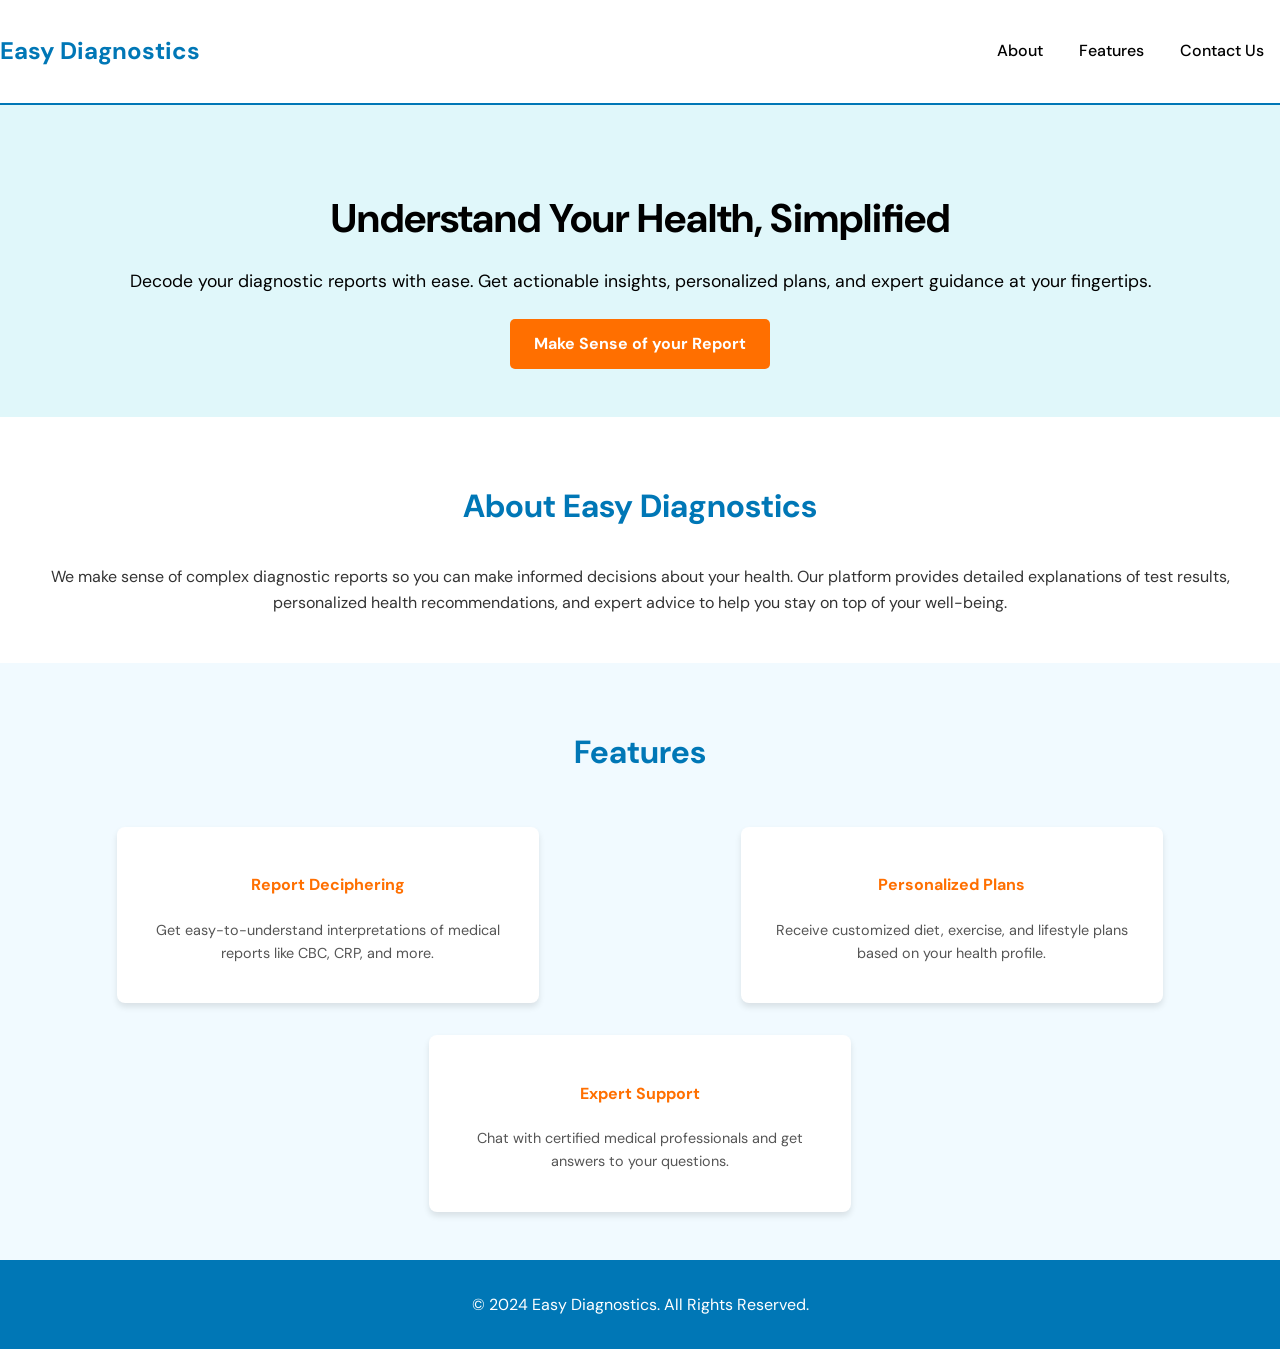
<file: index.html>
<!DOCTYPE html>
<html lang="en">

<head>
    <meta charset="UTF-8">
    <meta name="viewport" content="width=device-width, initial-scale=1.0">
    <title>Easy Diagnostics</title>
    <link href="https://fonts.googleapis.com/css2?family=DM+Sans:wght@400;500;700&display=swap" rel="stylesheet">
    <link rel="stylesheet" href="styles.css">
</head>

<body>
    <header class="header">
        <div class="container">
            <h1 class="logo">Easy Diagnostics</h1>
            <nav class="nav">
                <a href="#about">About</a>
                <a href="#features">Features</a>
                <a href="#contact">Contact Us</a>
            </nav>
        </div>
    </header>

    <main>
        <section class="hero">
            <div class="container">
                <h2>Understand Your Health, Simplified</h2>
                <p>Decode your diagnostic reports with ease. Get actionable insights, personalized plans, and expert
                    guidance at your fingertips.</p>
                <a href="#features" class="cta-button" onclick="window.location.href='main.html'"">Make Sense of your Report</a>
            </div>
        </section>

        <section id=" about" class="about">
                    <div class="container">
                        <h3>About Easy Diagnostics</h3>
                        <p>We make sense of complex diagnostic reports so you can make informed decisions about your
                            health. Our
                            platform provides detailed explanations of test results, personalized health
                            recommendations, and
                            expert advice to help you stay on top of your well-being.</p>
                    </div>
        </section>

        <section id="features" class="features">
            <div class="container">
                <h3>Features</h3>
                <div class="feature-list">
                    <div class="feature-item">
                        <h4>Report Deciphering</h4>
                        <p>Get easy-to-understand interpretations of medical reports like CBC, CRP, and more.</p>
                    </div>
                    <div class="feature-item">
                        <h4>Personalized Plans</h4>
                        <p>Receive customized diet, exercise, and lifestyle plans based on your health profile.</p>
                    </div>
                    <div class="feature-item">
                        <h4>Expert Support</h4>
                        <p>Chat with certified medical professionals and get answers to your questions.</p>
                    </div>
                </div>
            </div>
        </section>
    </main>

    <footer class="footer">
        <div class="container">
            <p>© 2024 Easy Diagnostics. All Rights Reserved.</p>
        </div>
    </footer>
</body>

</html>
</file>
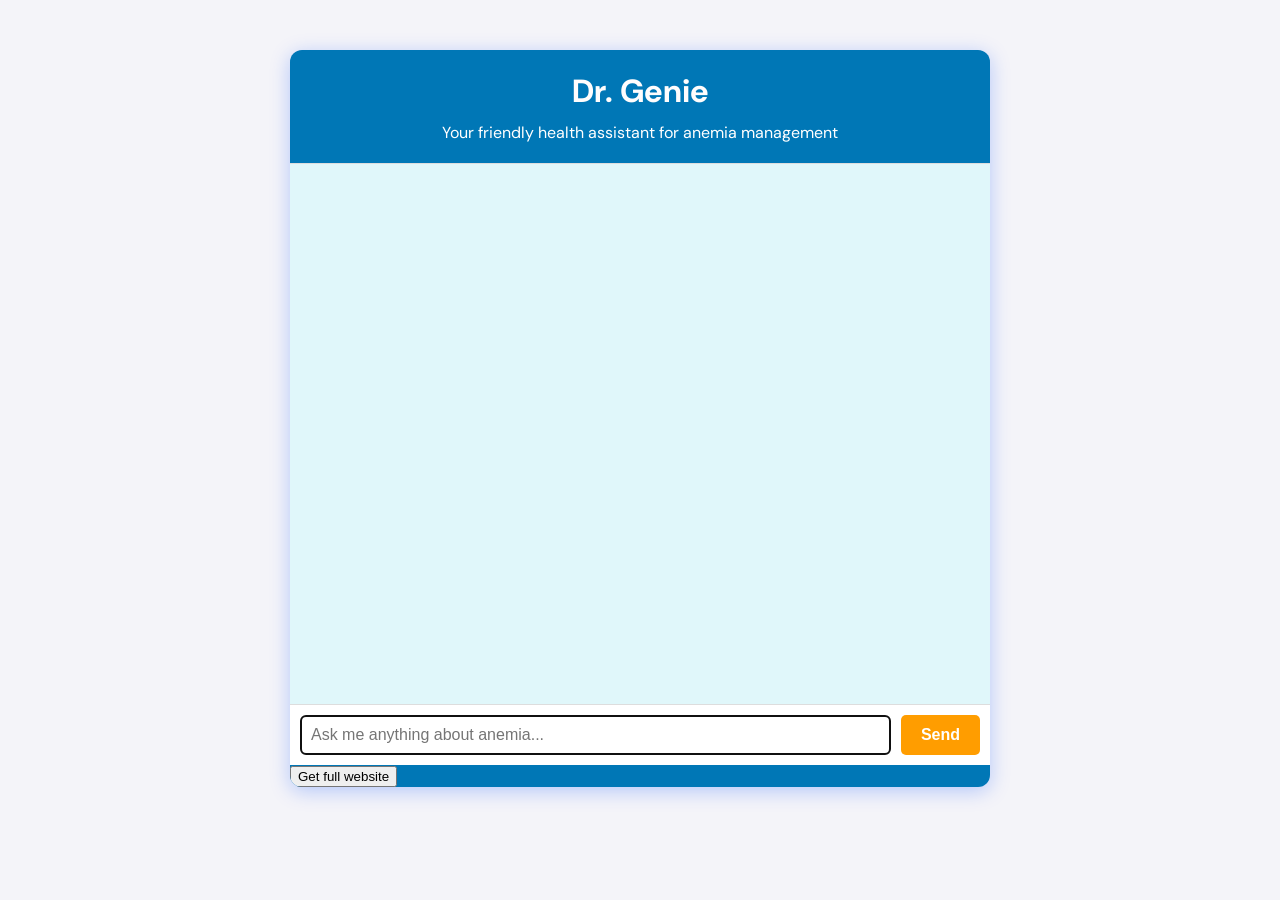
<file: anemia.html>
<!DOCTYPE html>
<html lang="en">

<head>
    <meta charset="UTF-8">
    <meta name="viewport" content="width=device-width, initial-scale=1.0">
    <title>Dr. Genie Chatbot - Anemia</title>
    <link rel="stylesheet" href="diabetes.css">
    <link href="https://fonts.googleapis.com/css2?family=DM+Sans:wght@400;700&display=swap" rel="stylesheet">
</head>

<body>
    <div class="chat-container">
        <h1>Dr. Genie</h1>
        <p>Your friendly health assistant for anemia management</p>
        <div id="chat-box">
            <div id="messages"></div>
        </div>
        <div class="input-container">
            <input type="text" id="user-input" placeholder="Ask me anything about anemia..." autofocus>
            <button id="send-btn">Send</button>
        </div>
        <button id=" website" onclick="window.location.href='https://sites.google.com/view/kjhgfdsryhn/home'"">Get full website</button>
    </div>
    <script src=" anemia.js"></script>
</body>

</html>
</file>
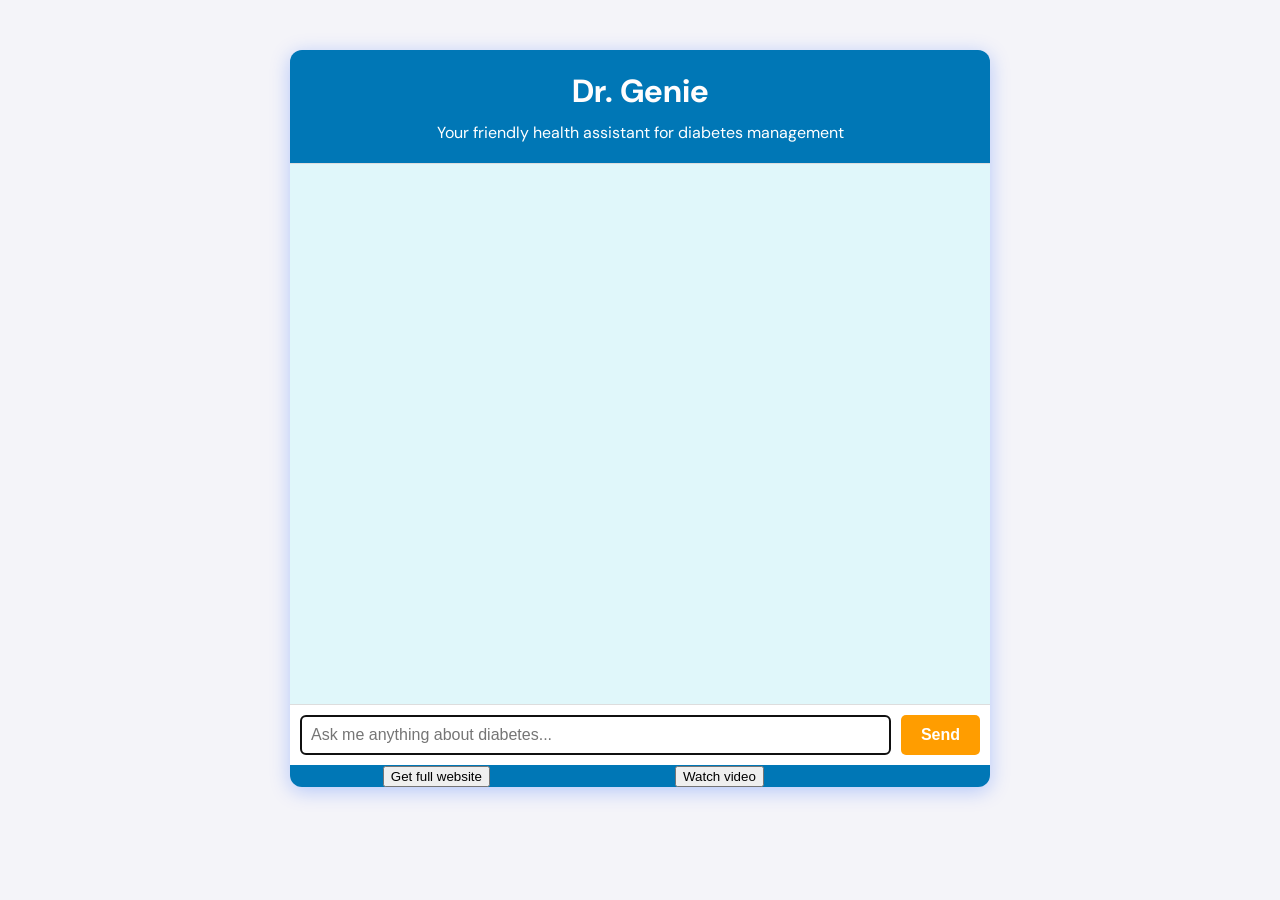
<file: diabetes.html>
<!DOCTYPE html>
<html lang="en">

<head>
    <meta charset="UTF-8">
    <meta name="viewport" content="width=device-width, initial-scale=1.0">
    <title>Dr. Genie Chatbot - Prediabetes</title>
    <link rel="stylesheet" href="diabetes.css">
    <link href="https://fonts.googleapis.com/css2?family=DM+Sans:wght@400;700&display=swap" rel="stylesheet">
</head>

<body>
    <div class="chat-container">
        <h1>Dr. Genie</h1>
        <p>Your friendly health assistant for diabetes management</p>
        <div id="chat-box">
            <div id="messages"></div>
        </div>
        <div class="input-container">
            <input type="text" id="user-input" placeholder="Ask me anything about diabetes..." autofocus>
            <button id="send-btn">Send</button>
        </div>
        <button id="video"
            onclick="window.location.href='https://www.canva.com/design/DAFm1d4r8a0/wB1o6ikgvOkcHnM0PzIkDQ/watch?utm_content=DAFm1d4r8a0&utm_campaign=designshare&utm_medium=link&utm_source=editor'"">Watch video</button>
        <button id=" website"
            onclick="window.location.href='https://sites.google.com/view/prediabeteseasydiagnostics/home'"">Get full website</button>
    </div>
    <script src=" diabetes.js"></script>
</body>

</html>
</file>
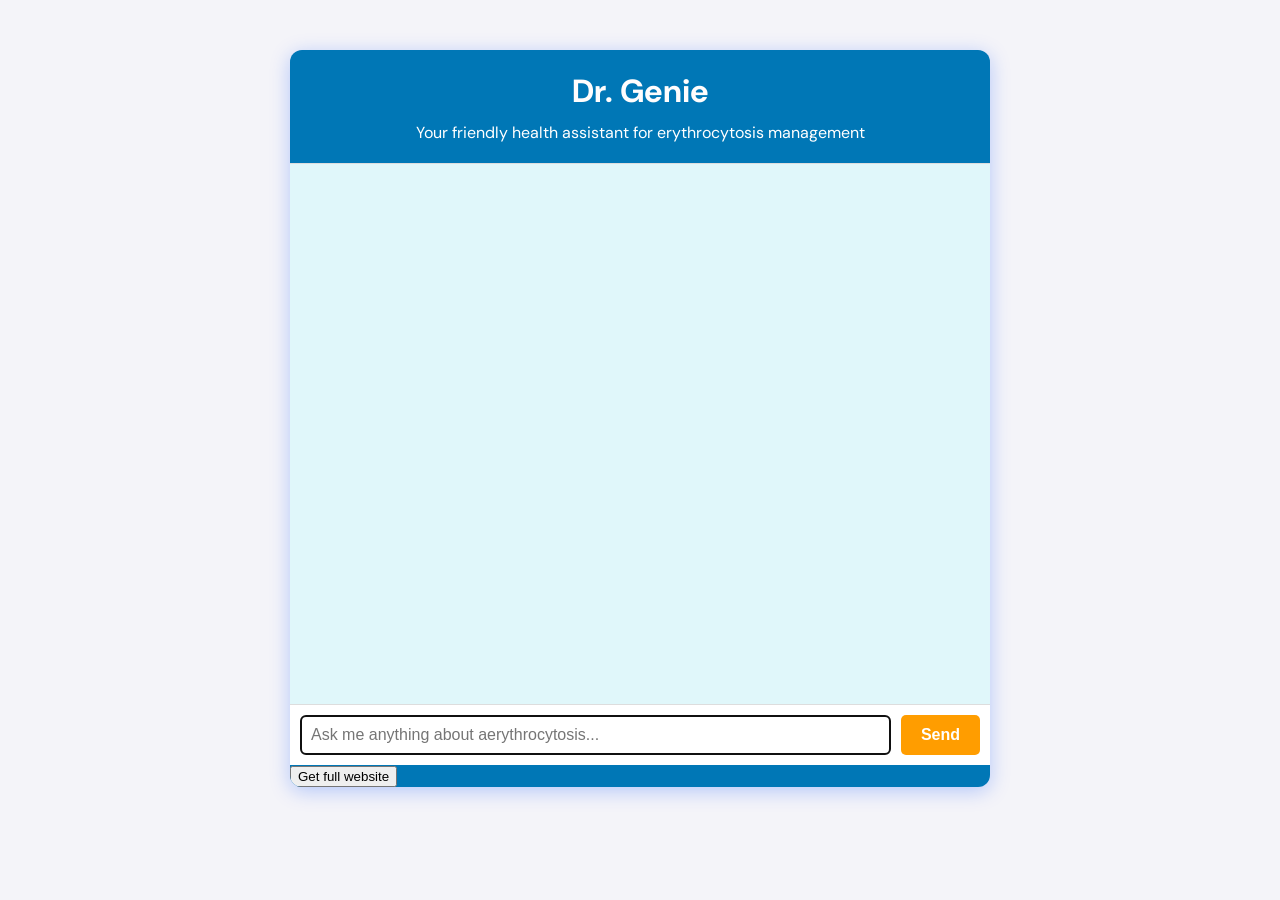
<file: highhae.html>
<!DOCTYPE html>
<html lang="en">

<head>
    <meta charset="UTF-8">
    <meta name="viewport" content="width=device-width, initial-scale=1.0">
    <title>Dr. Genie Chatbot - erythrocytosis</title>
    <link rel="stylesheet" href="diabetes.css">
    <link href="https://fonts.googleapis.com/css2?family=DM+Sans:wght@400;700&display=swap" rel="stylesheet">
</head>

<body>
    <div class="chat-container">
        <h1>Dr. Genie</h1>
        <p>Your friendly health assistant for erythrocytosis management</p>
        <div id="chat-box">
            <div id="messages"></div>
        </div>
        <div class="input-container">
            <input type="text" id="user-input" placeholder="Ask me anything about aerythrocytosis..." autofocus>
            <button id="send-btn">Send</button>
        </div>
        <button id=" website" onclick="window.location.href='https://sites.google.com/view/knhgnhnhrnboa/home'"">Get full website</button>
    </div>
    <script src=" highhae.js"></script>
</body>

</html>
</file>
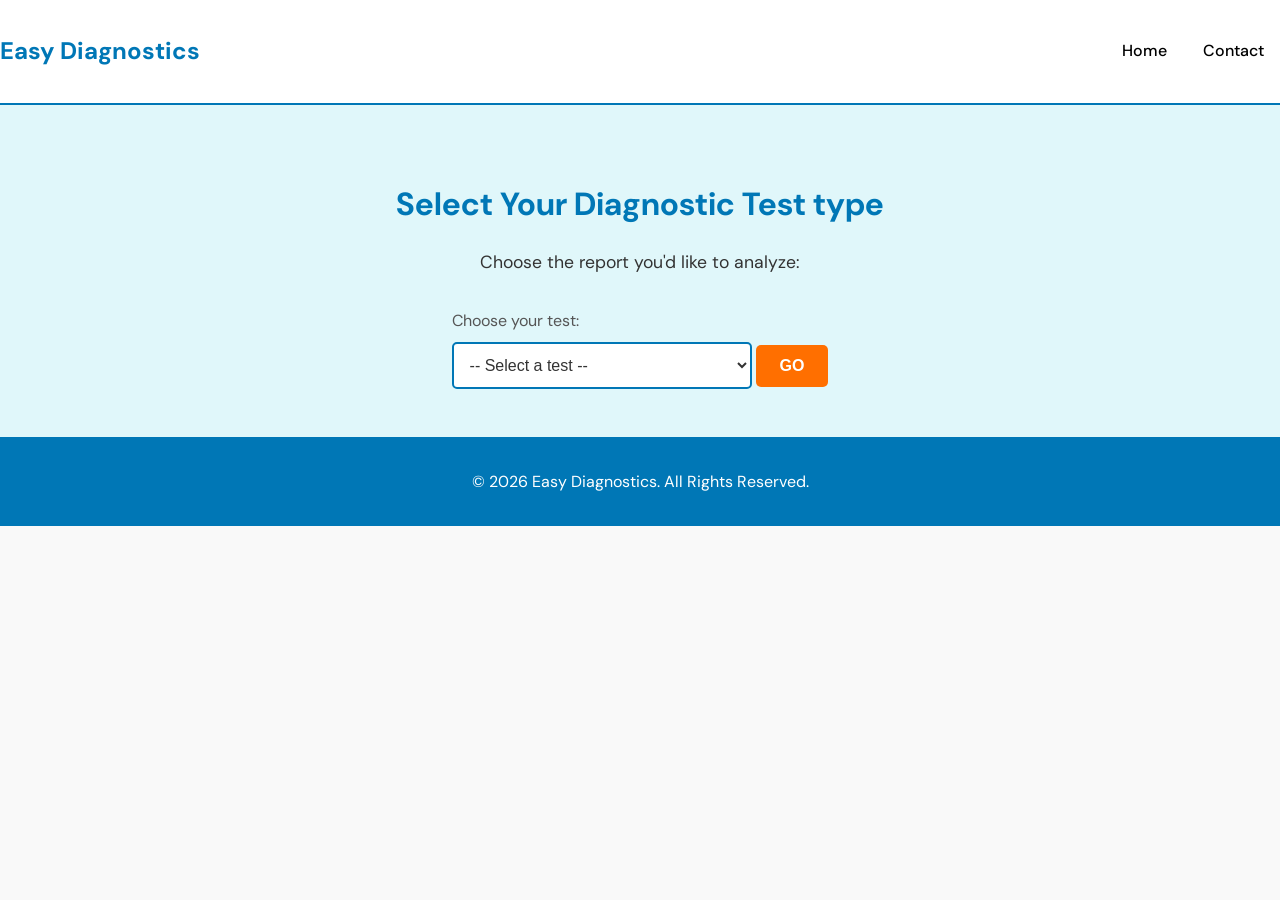
<file: main.html>
<!DOCTYPE html>
<html lang="en">

<head>
    <meta charset="UTF-8">
    <meta name="viewport" content="width=device-width, initial-scale=1.0">
    <title>Choose Your Report</title>
    <link href="https://fonts.googleapis.com/css2?family=DM+Sans:wght@400;500;700&display=swap" rel="stylesheet">
    <link rel="stylesheet" href="main.css">
</head>

<body>
    <header class="header">
        <div class="container">
            <h1 class="logo">Easy Diagnostics</h1>
            <nav class="nav">
                <a href="index.html">Home</a>
                <a href="#contact">Contact</a>
            </nav>
        </div>
    </header>

    <main>
        <section class="search-section">
            <div class="container">
                <h2>Select Your Diagnostic Test type</h2>
                <p>Choose the report you'd like to analyze:</p>
                <div class="search-bar">
                    <label for="reports" class="search-label">Choose your test:</label>
                    <select id="reports" class="dropdown">
                        <option value="" disabled selected>-- Select a test --</option>
                        <option value="rbs">Random Blood Sugar</option>
                        <option value="rbs">Fasting Blood Sugar</option>
                        <option value="hba1c">HBA1C</option>
                        <option value="haem">Haemoglobin</option>
                        <option value="vitd">Vitamin D</option>
                        <option value="vitb">Vitamin B12</option>
                        <option value="uric">Uric Acid</option>
                    </select>
                </div>
                <button class="go-button" onclick="navigateToReport()">GO</button>
            </div>
        </section>
    </main>

    <footer class="footer">
        <div class="container">
            <p>© 2026 Easy Diagnostics. All Rights Reserved.</p>
        </div>
    </footer>

    <script>
        function navigateToReport() {
            const selectedReport = document.getElementById('reports').value;
            if (selectedReport) {
                window.location.href = `${selectedReport}.html`;
            } else {
                alert('Please select a report first.');
            }
        }
    </script>
</body>

</html>
</file>
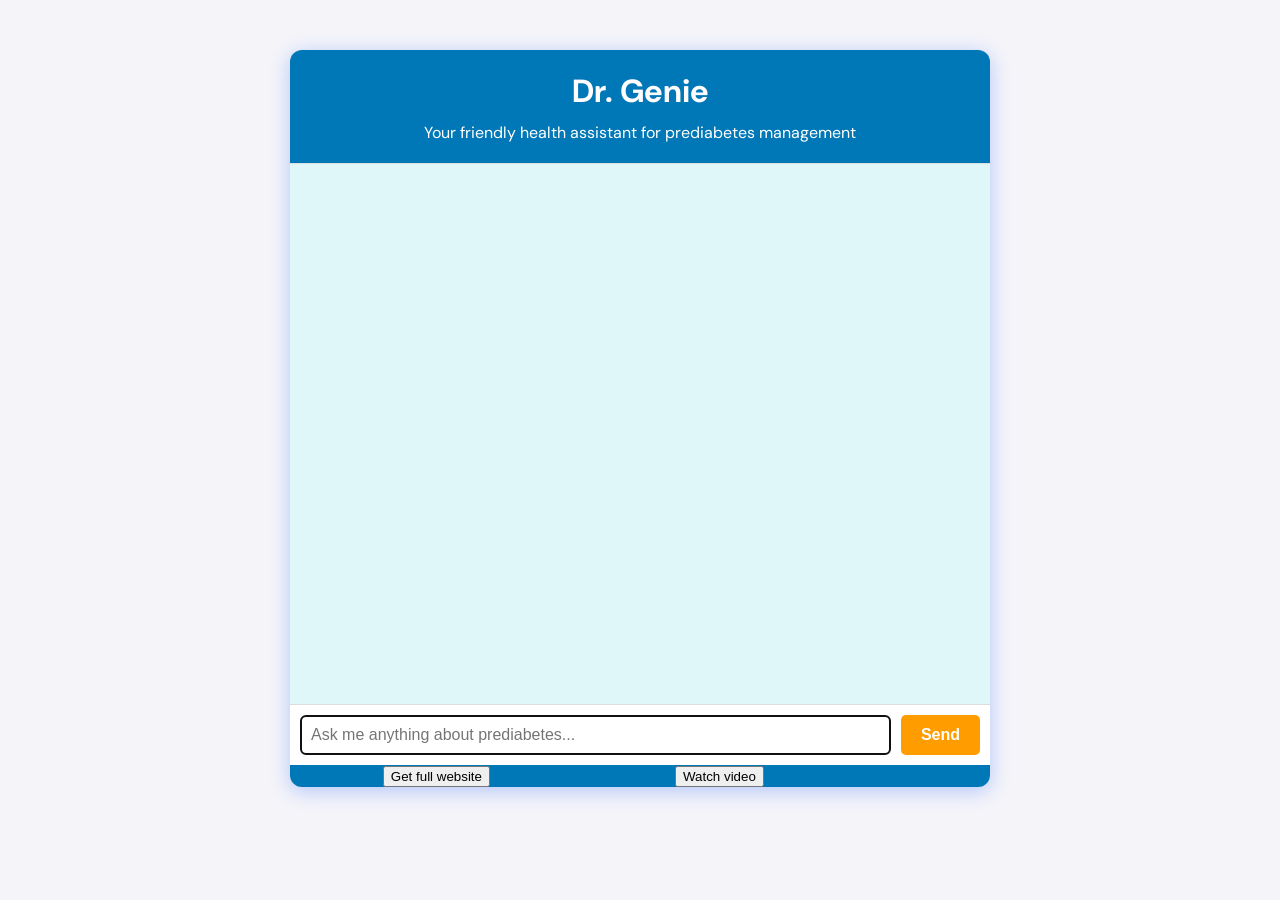
<file: prediabetes.html>
<!DOCTYPE html>
<html lang="en">

<head>
    <meta charset="UTF-8">
    <meta name="viewport" content="width=device-width, initial-scale=1.0">
    <title>Dr. Genie Chatbot - Prediabetes</title>
    <link rel="stylesheet" href="prediabetes.css">
    <link href="https://fonts.googleapis.com/css2?family=DM+Sans:wght@400;700&display=swap" rel="stylesheet">
</head>

<body>
    <div class="chat-container">
        <h1>Dr. Genie</h1>
        <p>Your friendly health assistant for prediabetes management</p>
        <div id="chat-box">
            <div id="messages"></div>
        </div>
        <div class="input-container">
            <input type="text" id="user-input" placeholder="Ask me anything about prediabetes..." autofocus>
            <button id="send-btn">Send</button>
        </div>
        <button id="video"
            onclick="window.location.href='https://www.canva.com/design/DAFm1d4r8a0/wB1o6ikgvOkcHnM0PzIkDQ/watch?utm_content=DAFm1d4r8a0&utm_campaign=designshare&utm_medium=link&utm_source=editor'"">Watch video</button>
        <button id=" website"
            onclick="window.location.href='https://sites.google.com/view/easydiagnosticsprediabetes/home'"">Get full website</button>
    </div>
    <script type='module' src=" prediabetes.js"></script>
</body>

</html>
</file>
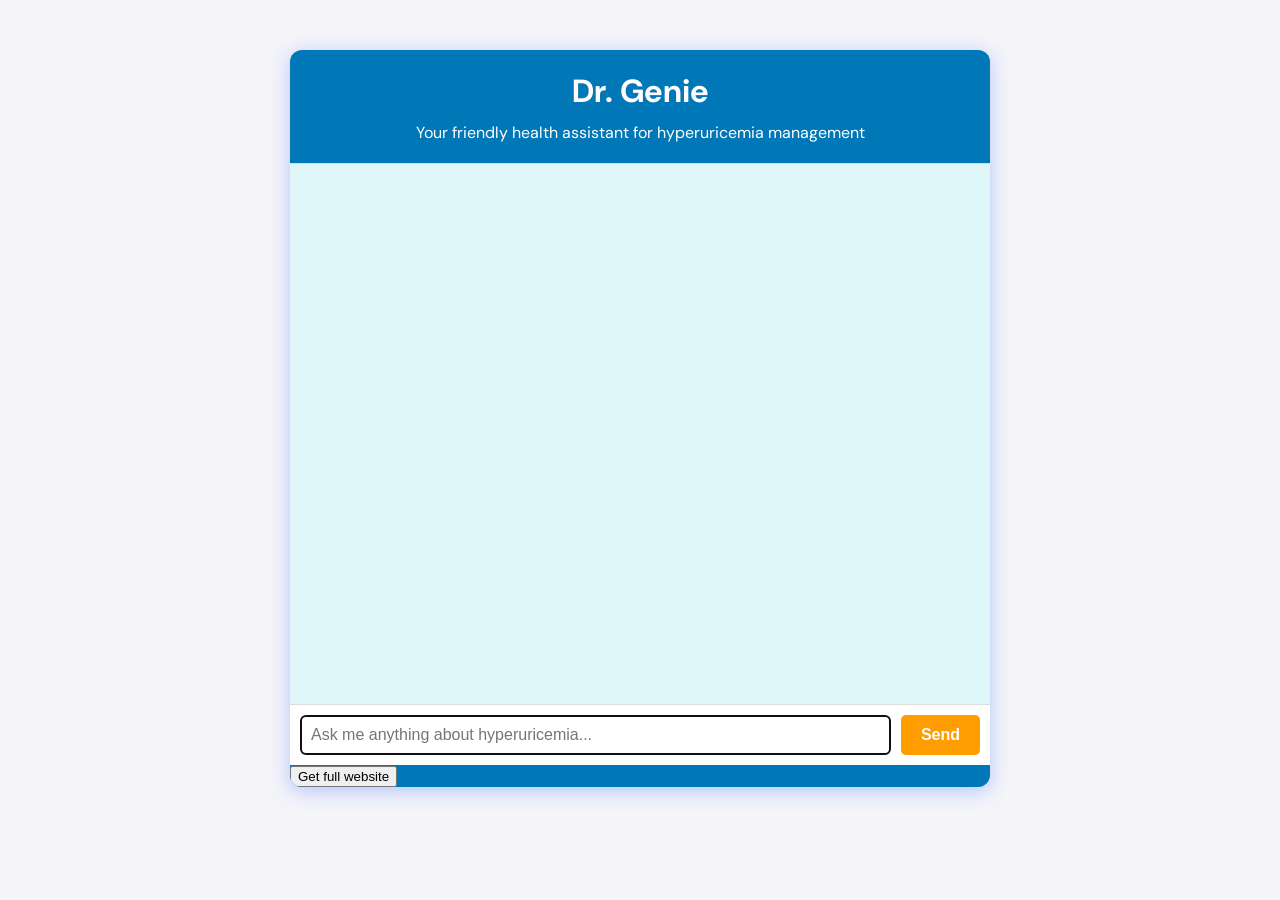
<file: urichigh.html>
<!DOCTYPE html>
<html lang="en">

<head>
    <meta charset="UTF-8">
    <meta name="viewport" content="width=device-width, initial-scale=1.0">
    <title>Dr. Genie Chatbot - high uric acid</title>
    <link rel="stylesheet" href="diabetes.css">
    <link href="https://fonts.googleapis.com/css2?family=DM+Sans:wght@400;700&display=swap" rel="stylesheet">
</head>

<body>
    <div class="chat-container">
        <h1>Dr. Genie</h1>
        <p>Your friendly health assistant for hyperuricemia management</p>
        <div id="chat-box">
            <div id="messages"></div>
        </div>
        <div class="input-container">
            <input type="text" id="user-input" placeholder="Ask me anything about hyperuricemia..." autofocus>
            <button id="send-btn">Send</button>
        </div>
        <button id=" website" onclick="window.location.href='https://sites.google.com/view/highuricacid/home'"">Get full website</button>
    </div>
    <script src=" urichigh.js"></script>
</body>

</html>
</file>
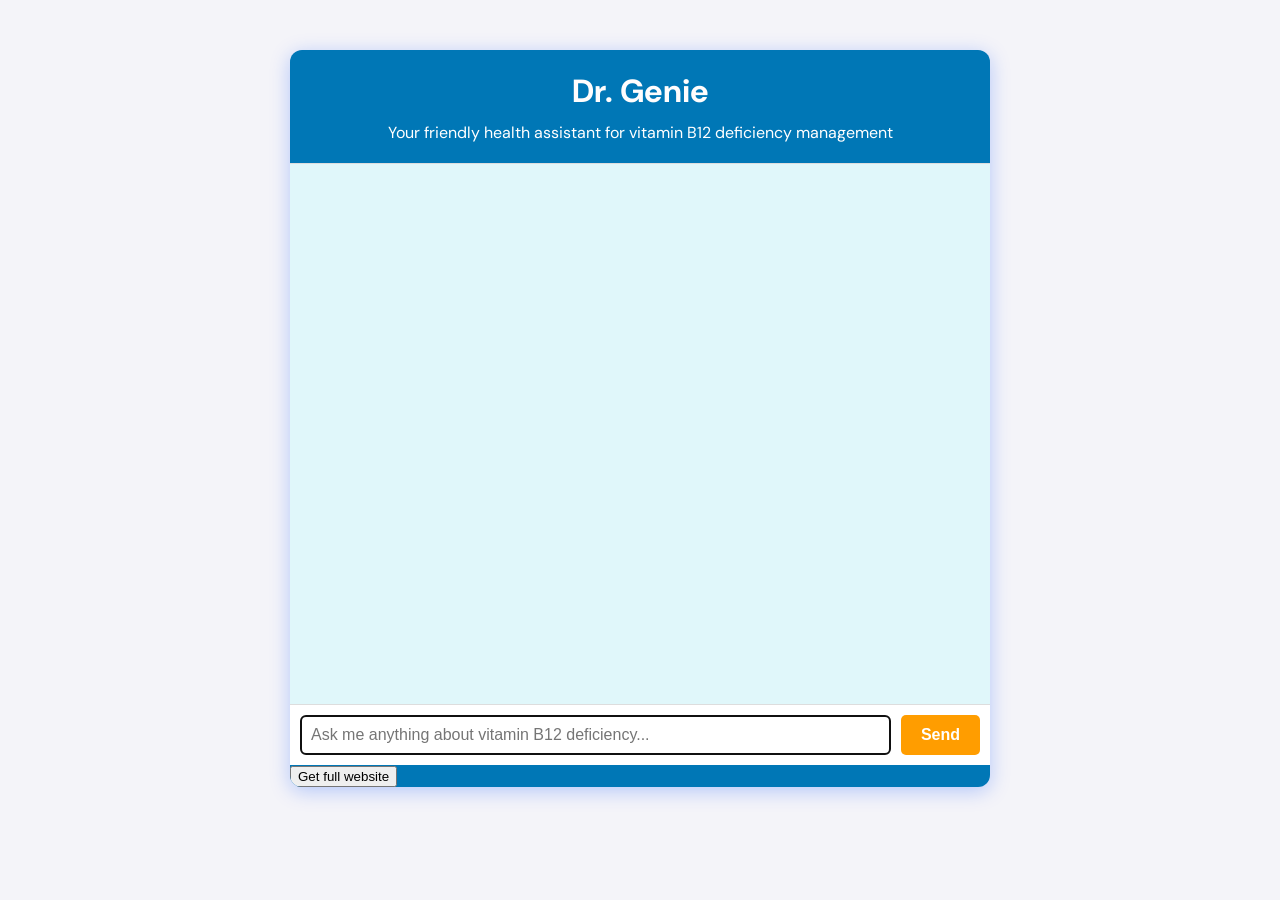
<file: vitbd.html>
<!DOCTYPE html>
<html lang="en">

<head>
    <meta charset="UTF-8">
    <meta name="viewport" content="width=device-width, initial-scale=1.0">
    <title>Dr. Genie Chatbot - vitamin B12 deficiency</title>
    <link rel="stylesheet" href="diabetes.css">
    <link href="https://fonts.googleapis.com/css2?family=DM+Sans:wght@400;700&display=swap" rel="stylesheet">
</head>

<body>
    <div class="chat-container">
        <h1>Dr. Genie</h1>
        <p>Your friendly health assistant for vitamin B12 deficiency management</p>
        <div id="chat-box">
            <div id="messages"></div>
        </div>
        <div class="input-container">
            <input type="text" id="user-input" placeholder="Ask me anything about vitamin B12 deficiency..." autofocus>
            <button id="send-btn">Send</button>
        </div>
        <button id=" website" onclick="window.location.href='https://myraarora2008.wixsite.com/website-3'"">Get full website</button>
    </div>
    <script src=" vitbd.js"></script>
</body>

</html>
</file>
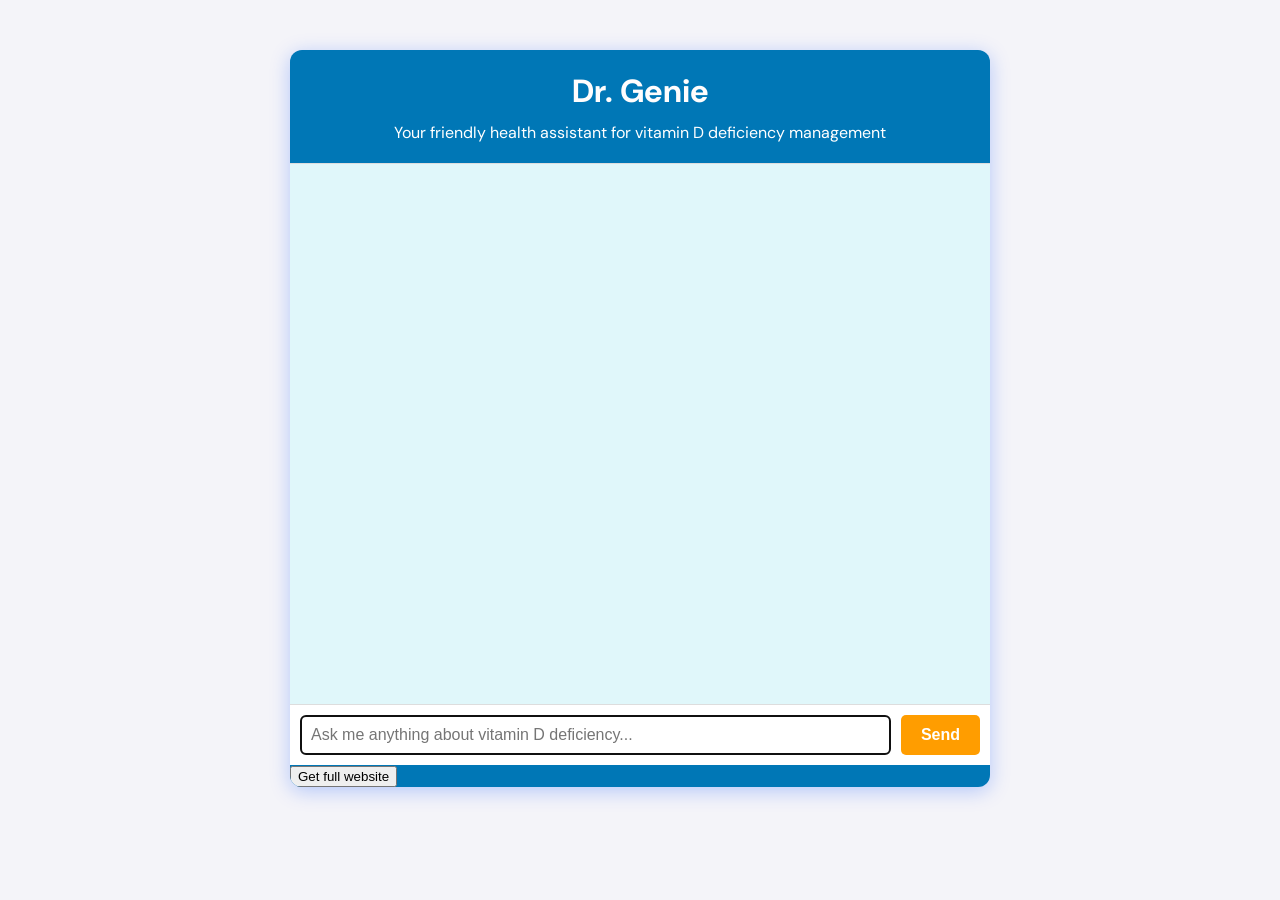
<file: vitdd.html>
<!DOCTYPE html>
<html lang="en">

<head>
    <meta charset="UTF-8">
    <meta name="viewport" content="width=device-width, initial-scale=1.0">
    <title>Dr. Genie Chatbot - vitamin D deficiency</title>
    <link rel="stylesheet" href="diabetes.css">
    <link href="https://fonts.googleapis.com/css2?family=DM+Sans:wght@400;700&display=swap" rel="stylesheet">
</head>

<body>
    <div class="chat-container">
        <h1>Dr. Genie</h1>
        <p>Your friendly health assistant for vitamin D deficiency management</p>
        <div id="chat-box">
            <div id="messages"></div>
        </div>
        <div class="input-container">
            <input type="text" id="user-input" placeholder="Ask me anything about vitamin D deficiency..." autofocus>
            <button id="send-btn">Send</button>
        </div>
        <button id=" website"
            onclick="window.location.href='https://sites.google.com/view/easydiagnosticsslightvitd/home'"">Get full website</button>
    </div>
    <script src=" vitdd.js"></script>
</body>

</html>
</file>
<file: styles.css>
/* General Styles */
body {
    font-family: 'DM Sans', sans-serif;
    margin: 0;
    padding: 0;
    line-height: 1.6;
    color: black;
    background-color: #f9f9f9;
}

/* Header */
.header {
    background-color: #ffffff;
    border-bottom: 2px solid #0077b6;
    padding: 1rem 0;
}

.header .container {
    display: flex;
    justify-content: space-between;
    align-items: center;
}

.header .logo {
    font-size: 1.5rem;
    font-weight: 700;
    color: #0077b6;
}

.header .nav a {
    text-decoration: none;
    color: black;
    margin: 0 1rem;
    font-weight: 500;
}

.header .nav a:hover {
    color: #ff6f00;
}

/* Hero Section */
.hero {
    text-align: center;
    padding: 3rem 1rem;
    background-color: #e0f7fa;
    color: black;
}

.hero h2 {
    font-size: 2.5rem;
    margin-bottom: 1rem;
}

.hero p {
    font-size: 1.1rem;
    margin-bottom: 1.5rem;
}

.cta-button {
    display: inline-block;
    background-color: #ff6f00;
    color: white;
    padding: 0.75rem 1.5rem;
    border-radius: 5px;
    text-decoration: none;
    font-weight: 700;
}

.cta-button:hover {
    background-color: #ff8f3d;
}

/* About Section */
.about {
    padding: 2rem 1rem;
    background-color: #ffffff;
    text-align: center;
}

.about h3 {
    font-size: 2rem;
    color: #0077b6;
}

.about p {
    font-size: 1rem;
    color: #333;
}

/* Features Section */
.features {
    padding: 2rem 1rem;
    background-color: #f1faff;
}

.features h3 {
    font-size: 2rem;
    text-align: center;
    color: #0077b6;
}

.feature-list {
    display: flex;
    flex-wrap: wrap;
    justify-content: space-around;
    margin-top: 1.5rem;
}

.feature-item {
    background: #ffffff;
    border-radius: 8px;
    box-shadow: 0 4px 6px rgba(0, 0, 0, 0.1);
    padding: 1.5rem;
    margin: 1rem;
    flex: 0 0 30%;
    text-align: center;
}

.feature-item h4 {
    color: #ff6f00;
}

.feature-item p {
    font-size: 0.9rem;
    color: #555;
}

/* Footer */
.footer {
    text-align: center;
    padding: 1rem 0;
    background-color: #0077b6;
    color: white;
}
</file>
<file: diabetes.css>
/* General Layout */
body {
    font-family: 'DM Sans', sans-serif;
    margin: 0;
    padding: 0;
    background-color: #f4f4f9;
}

.chat-container {
    max-width: 700px;
    margin: 50px auto;
    background: #0077b6;
    border-radius: 12px;
    box-shadow: 0px 4px 20px rgba(0, 76, 255, 0.268);
    overflow: hidden;
}

h1 {
    text-align: center;
    font-size: 2rem;
    color: #fffdfd;
    margin: 20px 0 10px;
}

p {
    text-align: center;
    font-size: 1rem;
    color: #ffffff;
    margin: 0 0 20px;
}

/* Chat Area */
#chat-box {
    height: 500px;
    overflow-y: auto;
    padding: 20px;
    background: #e0f7fa;
    border-top: 1px solid #ddd;
    border-bottom: 1px solid #ddd;
}

#messages div {
    margin: 10px 0;
    line-height: 1.6;
}

.user {
    text-align: right;
    color: #007BFF;
    font-weight: bold;
}

.bot {
    text-align: justify;
    color: #333;
    font-size: 0.8rem;
}

/* Input Section */
.input-container {
    display: flex;
    padding: 10px;
    background: #fff;
}

#user-input {
    flex: 1;
    padding: 10px;
    border: 1px solid #ddd;
    border-radius: 5px;
    font-size: 1rem;
}

#send-btn {
    padding: 10px 20px;
    background-color: #ff9d00;
    color: #fff;
    border: none;
    margin-left: 10px;
    border-radius: 5px;
    cursor: pointer;
    font-size: 1rem;
    transition: background-color 0.3s ease;
    font-weight: bold;
}

#send-btn:hover {
    background-color: #0056b3;
}

#video {
    position: relative;
    left: 55%;
}

#website {
    background-color: #ff9d00;
    color: #fff;
    border: none;
    cursor: pointer;
    font-size: 1rem;
    transition: background-color 0.3s ease;
    font-weight: bold;

}
</file>
<file: main.css>
/* General Styles */
body {
    font-family: 'DM Sans', sans-serif;
    margin: 0;
    padding: 0;
    line-height: 1.6;
    color: black;
    background-color: #f9f9f9;
}

/* Header */
.header {
    background-color: #ffffff;
    border-bottom: 2px solid #0077b6;
    padding: 1rem 0;
}

.header .container {
    display: flex;
    justify-content: space-between;
    align-items: center;
}

.header .logo {
    font-size: 1.5rem;
    font-weight: 700;
    color: #0077b6;
}

.header .nav a {
    text-decoration: none;
    color: black;
    margin: 0 1rem;
    font-weight: 500;
}

.header .nav a:hover {
    color: #ff6f00;
}

/* Search Section */
.search-section {
    text-align: center;
    padding: 3rem 1rem;
    background-color: #e0f7fa;
}

.search-section h2 {
    font-size: 2rem;
    color: #0077b6;
    margin-bottom: 1rem;
}

.search-section p {
    font-size: 1.1rem;
    margin-bottom: 2rem;
    color: #333;
}

.search-bar {
    display: inline-block;
    text-align: left;
    width: 300px;
}

.search-label {
    font-size: 1rem;
    display: block;
    margin-bottom: 0.5rem;
    color: #555;
}

.dropdown {
    width: 100%;
    padding: 0.75rem;
    font-size: 1rem;
    border: 2px solid #0077b6;
    border-radius: 5px;
    background-color: #ffffff;
    color: #333;
}

.dropdown:focus {
    outline: none;
    border-color: #ff6f00;
}

/* GO Button */
.go-button {
    margin-top: 1rem;
    padding: 0.75rem 1.5rem;
    font-size: 1rem;
    color: white;
    background-color: #ff6f00;
    border: none;
    border-radius: 5px;
    cursor: pointer;
    font-weight: 600;
}

.go-button:hover {
    background-color: #e65c00;
}

/* Footer */
.footer {
    text-align: center;
    padding: 1rem 0;
    background-color: #0077b6;
    color: white;
}
</file>
<file: prediabetes.css>
/* General Layout */
body {
    font-family: 'DM Sans', sans-serif;
    margin: 0;
    padding: 0;
    background-color: #f4f4f9;
}

.chat-container {
    max-width: 700px;
    margin: 50px auto;
    background: #0077b6;
    border-radius: 12px;
    box-shadow: 0px 4px 20px rgba(0, 76, 255, 0.268);
    overflow: hidden;
}

h1 {
    text-align: center;
    font-size: 2rem;
    color: #fffdfd;
    margin: 20px 0 10px;
}

p {
    text-align: center;
    font-size: 1rem;
    color: #ffffff;
    margin: 0 0 20px;
}

/* Chat Area */
#chat-box {
    height: 500px;
    overflow-y: auto;
    padding: 20px;
    background: #e0f7fa;
    border-top: 1px solid #ddd;
    border-bottom: 1px solid #ddd;
}

#messages div {
    margin: 10px 0;
    line-height: 1.6;
}

.user {
    text-align: right;
    color: #007BFF;
    font-weight: bold;
}

.bot {
    text-align: justify;
    color: #333;
    font-size: 0.8rem;
}

/* Input Section */
.input-container {
    display: flex;
    padding: 10px;
    background: #fff;
}

#user-input {
    flex: 1;
    padding: 10px;
    border: 1px solid #ddd;
    border-radius: 5px;
    font-size: 1rem;
}

#send-btn {
    padding: 10px 20px;
    background-color: #ff9d00;
    color: #fff;
    border: none;
    margin-left: 10px;
    border-radius: 5px;
    cursor: pointer;
    font-size: 1rem;
    transition: background-color 0.3s ease;
    font-weight: bold;
}

#send-btn:hover {
    background-color: #0056b3;
}

#video {
    position: relative;
    left: 55%;
}

#website {
    background-color: #ff9d00;
    color: #fff;
    border: none;
    cursor: pointer;
    font-size: 1rem;
    transition: background-color 0.3s ease;
    font-weight: bold;

}
</file>
